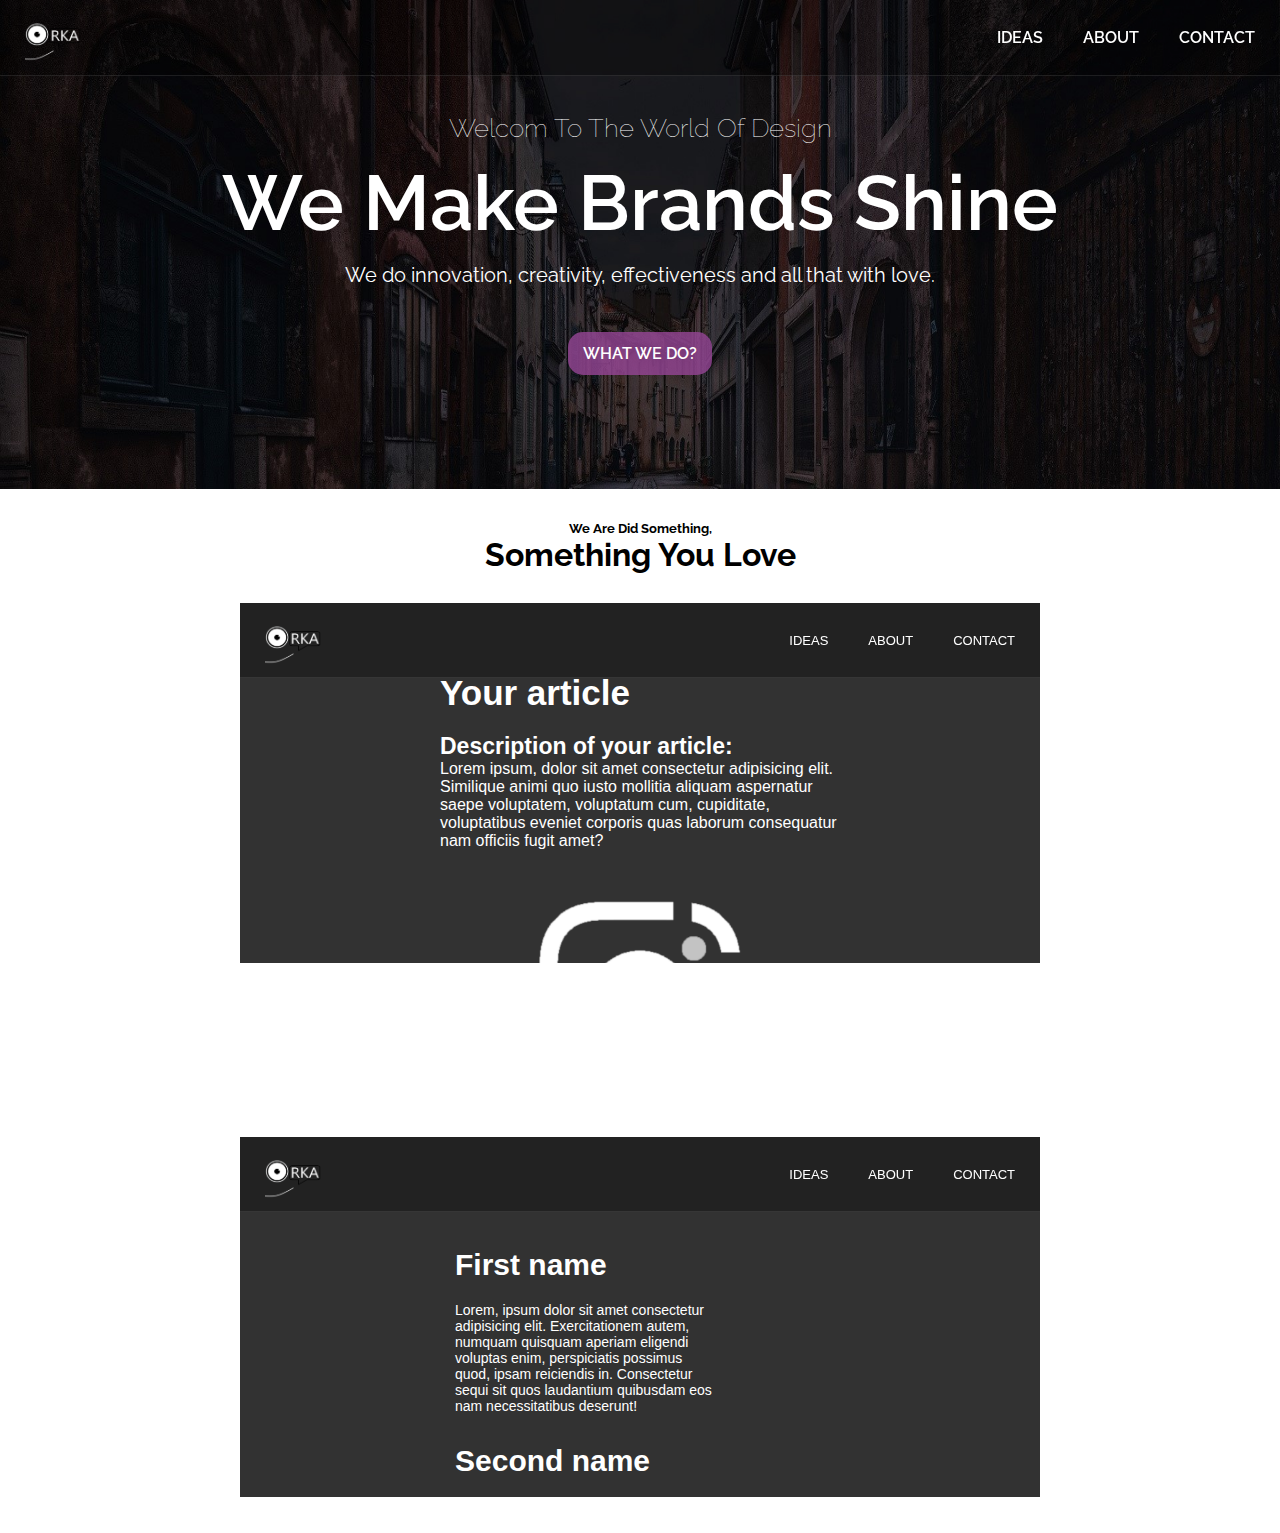
<file: index.html>
<!DOCTYPE html>
<html lang="en">
<head>
    <link rel="stylesheet" href="style.css">
    <link rel="preconnect" href="https://fonts.googleapis.com">
    <link rel="preconnect" href="https://fonts.gstatic.com" crossorigin>
    <link href="https://fonts.googleapis.com/css2?family=Raleway:wght@300&display=swap" rel="stylesheet">
    <meta charset="UTF-8">
    <title>orka</title>
</head>
<body class="body">
    <header class="hed">
        <a href="/index.html"> <img src="/images/logo.png" alt="logo" width="57px"> </a>
        <div class="upper tezak centar">
            <a href="ideas.html">ideas</a>
            <a href="/about.html">about</a>
            <a href="/contact.html">contact</a>
        </div>
    </header>
    <main class="centar-kol">
        <img src="/images/bg.jpg" alt="bg" height="100%" class="bg">
        <h5 class="lak">Welcom To The World Of Design</h5>
        <h1 class="tezak">We Make Brands Shine</h1>
        <p>We do innovation, creativity, effectiveness and all that with love.</p>
        <a href="/ideas.html" class="button tezak upper">What we do?</a>
    </main>
    <div class="dole">
        
    </div>

    <div class="artikli">
        <h5 class="crni">We Are Did Something,</h5>
        <h1>Something You Love</h1>
        <div class="frame">
            <iframe src="/ideas.html" frameborder="0"></iframe>
            <iframe src="/contact.html" frameborder="0"></iframe>
        </div>
    </div>
</body>
</html>
</file>
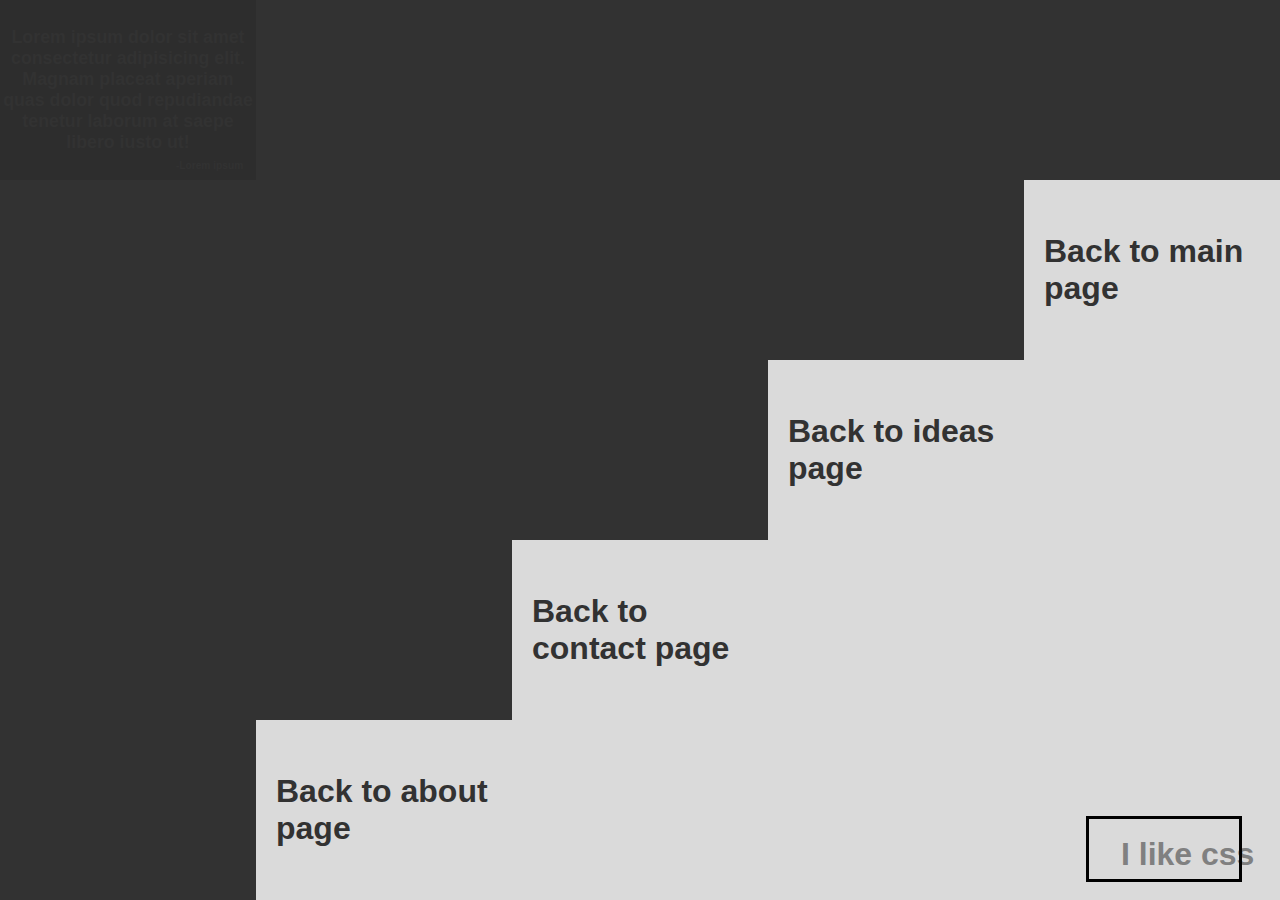
<file: about.html>
<!DOCTYPE html>
<html lang="en">
<head>
    <link rel="stylesheet" href="style.css">
    <meta charset="UTF-8">
    <meta http-equiv="X-UA-Compatible" content="IE=edge">
    <meta name="viewport" content="width=device-width, initial-scale=1.0">
    <title>About us</title>
</head>
<body>
    <div class="about-grid">
        <div class="about-grid-box">
        <div class="box-1 relative centar">
                <h3>Lorem ipsum dolor sit amet consectetur adipisicing elit. Magnam placeat aperiam quas dolor quod repudiandae tenetur laborum at saepe libero iusto ut!</h3>                <h6>-Lorem ipsum</h6>
            </div>
        </div>
        <div class="about-grid-box"></div>
        <div class="about-grid-box">
        <div class="box-1 relative centar">
                <h3>Lorem ipsum dolor sit amet consectetur adipisicing elit. Magnam placeat aperiam quas dolor quod repudiandae tenetur laborum at saepe libero iusto ut!</h3>                <h6>-Lorem ipsum</h6>
            </div>
        </div>
        <div class="about-grid-box"></div>
        <div class="about-grid-box">
        <div class="box-1 relative centar">
                <h3>Lorem ipsum dolor sit amet consectetur adipisicing elit. Magnam placeat aperiam quas dolor quod repudiandae tenetur laborum at saepe libero iusto ut!</h3>                <h6>-Lorem ipsum</h6>
            </div>
        </div>
        <!--kraj prvog reda-->
        <div class="about-grid-box"></div>
        <div class="about-grid-box">
        <div class="box-1 relative centar">
                <h3>Lorem ipsum dolor sit amet consectetur adipisicing elit. Magnam placeat aperiam quas dolor quod repudiandae tenetur laborum at saepe libero iusto ut!</h3>                <h6>-Lorem ipsum</h6>
            </div>
        </div>
        <div class="about-grid-box"></div>
        <div class="about-grid-box">
        <div class="box-1 relative centar">
                <h3>Lorem ipsum dolor sit amet consectetur adipisicing elit. Magnam placeat aperiam quas dolor quod repudiandae tenetur laborum at saepe libero iusto ut!</h3>                <h6>-Lorem ipsum</h6>
            </div>
        </div>
        <div class="gray centar"> <a href="/index.html"> <h1>Back to main page</h1> </a></div>
        <!--kraj drugog reda-->
        <div class="about-grid-box">
        <div class="box-1 relative centar">
                <h3>Lorem ipsum dolor sit amet consectetur adipisicing elit. Magnam placeat aperiam quas dolor quod repudiandae tenetur laborum at saepe libero iusto ut!</h3>                <h6>-Lorem ipsum</h6>
            </div>
        </div>
        <div class="about-grid-box"></div>
        <div class="about-grid-box">
        <div class="box-1 relative centar">
                <h3>Lorem ipsum dolor sit amet consectetur adipisicing elit. Magnam placeat aperiam quas dolor quod repudiandae tenetur laborum at saepe libero iusto ut!</h3>                <h6>-Lorem ipsum</h6>
            </div>
        </div>
        <div class="gray centar"> <a href="/ideas.html"> <h1>Back to ideas page</h1> </a></div>
        <div class="gray"></div>
            <!--kraj treceg reda-->
        <div class="about-grid-box"></div>
        <div class="about-grid-box">
        <div class="box-1 relative centar">
                <h3>Lorem ipsum dolor sit amet consectetur adipisicing elit. Magnam placeat aperiam quas dolor quod repudiandae tenetur laborum at saepe libero iusto ut!</h3>                <h6>-Lorem ipsum</h6>
            </div>
        </div>
        <div class="gray centar"> <a href="/contact.html"> <h1>Back to contact page</h1> </a></div>
        <div class="gray"></div>
        <div class="gray"></div>
        <!--kraj cetvrtog reda-->
        <div class="about-grid-box">
        <div class="box-1 relative centar">
                <h3>Lorem ipsum dolor sit amet consectetur adipisicing elit. Magnam placeat aperiam quas dolor quod repudiandae tenetur laborum at saepe libero iusto ut!</h3>                <h6>-Lorem ipsum</h6> 
            </div>
        </div>
        <div class="gray centar"> <a href="/ideas.html"> <h1>Back to about page</h1> </a></div>
        <div class="gray"></div>
        <div class="gray"></div>
        <div class="gray relative">   
            <div class="like tezak">I like css</div>
            <div class="like-border"></div>
        </div>
   </div>
</body>
</html>
</file>
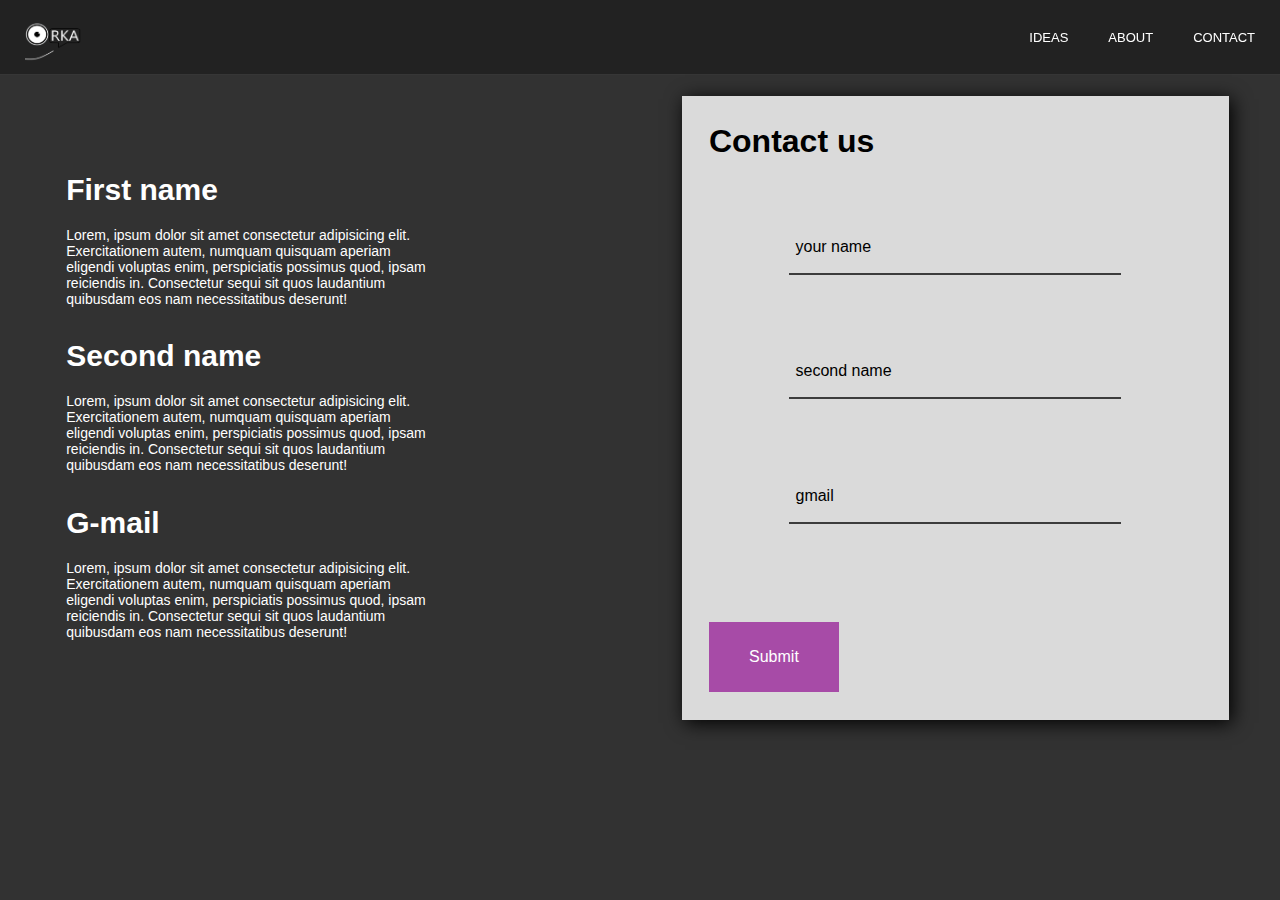
<file: contact.html>
<!DOCTYPE html>
<html lang="en">
<head>
    <link rel="stylesheet" href="style.css">
    <meta charset="UTF-8">
    <meta http-equiv="X-UA-Compatible" content="IE=edge">
    <meta name="viewport" content="width=device-width, initial-scale=1.0">
    <title>Contacts</title>
</head>
<body class="black">
    <header class="hed">
        <a href="/index.html"> <img src="images/logo.png" alt="logo" width="57px"> </a>
        <div class="upper tezak centar">
            <a href="ideas.html">ideas</a>
            <a href="/about.html">about</a>
            <a href="/contact.html">contact</a>
        </div>
    </header>
    <div class="contact">
        <div class="contact-box inf">
            <div class="how">
                <h1>First name</h1>
                <p>Lorem, ipsum dolor sit amet consectetur adipisicing elit. Exercitationem autem, numquam quisquam aperiam eligendi voluptas enim, perspiciatis possimus quod, ipsam reiciendis in. Consectetur sequi sit quos laudantium quibusdam eos nam necessitatibus deserunt!</p>
            </div>
            <div class="how">
                <h1>Second name</h1>
                <p>Lorem, ipsum dolor sit amet consectetur adipisicing elit. Exercitationem autem, numquam quisquam aperiam eligendi voluptas enim, perspiciatis possimus quod, ipsam reiciendis in. Consectetur sequi sit quos laudantium quibusdam eos nam necessitatibus deserunt!</p>
            </div>
            <div class="how">
                <h1>G-mail</h1>
                <p>Lorem, ipsum dolor sit amet consectetur adipisicing elit. Exercitationem autem, numquam quisquam aperiam eligendi voluptas enim, perspiciatis possimus quod, ipsam reiciendis in. Consectetur sequi sit quos laudantium quibusdam eos nam necessitatibus deserunt!</p>
            </div>
        </div>
        <form action="" class="contact-box white">
            <h1 class="poz">Contact us</h1>            
                <input type="text" value=" your name">
                <input type="text" value=" second name">
                <input type="text" value=" gmail">
                <input type="submit" class="contact-button centar lak poz">
        </form>
        
    </div>
</body>
</html>
</file>
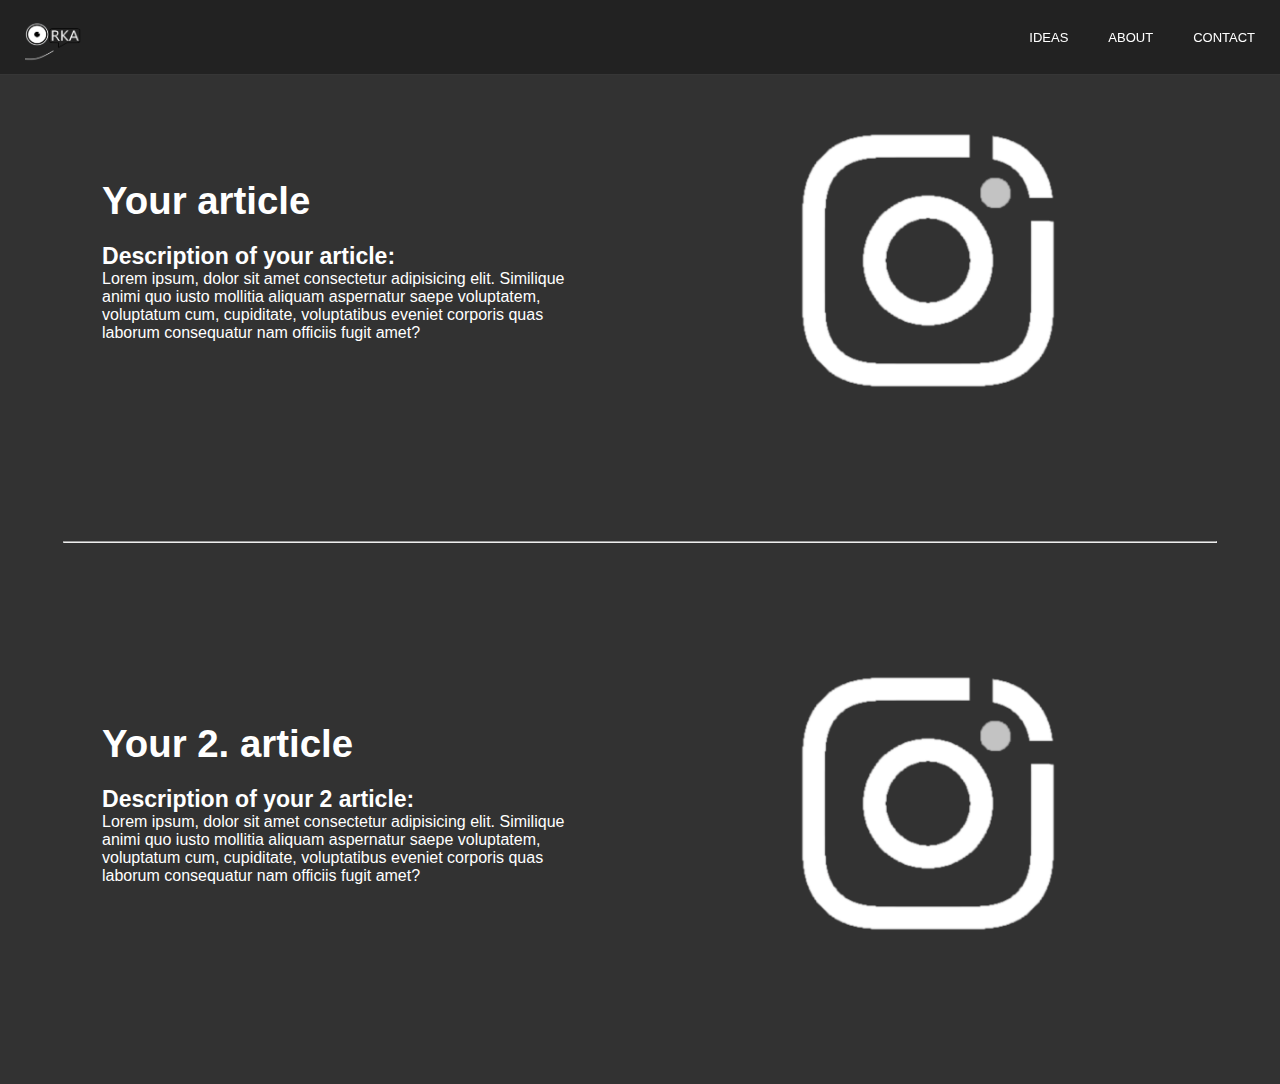
<file: ideas.html>
<!DOCTYPE html>
<html lang="en">
<head>
    <link rel="stylesheet" href="style.css">
    <meta charset="UTF-8">
    <meta http-equiv="X-UA-Compatible" content="IE=edge">
    <meta name="viewport" content="width=device-width, initial-scale=1.0">
    <title>Ideas</title>
</head>
<body class="black">
    <header class="hed">
        <a href="/index.html"> <img src="/images/logo.png" alt="logo" width="57px"> </a>
        <div class="upper centar">
            <a href="ideas.html">ideas</a>
            <a href="/about.html">about</a>
            <a href="/contact.html">contact</a>
        </div>
    </header>

    <div class="artikl-patern">
        <div class="artikl-info">
            <h1>Your article</h1>
            <h3>Description of your article:</h3>
            <p>Lorem ipsum, dolor sit amet consectetur adipisicing elit. Similique animi quo iusto mollitia aliquam aspernatur saepe voluptatem, voluptatum cum, cupiditate, voluptatibus eveniet corporis quas laborum consequatur nam officiis fugit amet?</p>
        </div>
        <img src="/images/insta.png" alt="slika" class="slika-artikla">
    </div>
    <hr class="lajna">
    <div class="artikl-patern">
        <div class="artikl-info">
            <h1>Your 2. article</h1>
            <h3>Description of your 2 article:</h3>
            <p>Lorem ipsum, dolor sit amet consectetur adipisicing elit. Similique animi quo iusto mollitia aliquam aspernatur saepe voluptatem, voluptatum cum, cupiditate, voluptatibus eveniet corporis quas laborum consequatur nam officiis fugit amet?</p>
        </div>
        <img src="/images/insta.png" alt="slika" class="slika-artikla">
    </div>

</body>
</html>
</file>
<file: style.css>
*{
    margin: 0;
    font-family: 'Raleway', sans-serif;
    color: white;
}
body{
    background-color: rgb(218, 218, 218);
}
iframe{
    min-width: clamp(450px, 70%, 800px);
    height: clamp(250px, 40vh, 1000px);
    margin: 10px;
    transition: 0.3s;
    margin-bottom: 4vh;
}
iframe:hover{
    box-shadow: 0.3px 4px 5px rgb(50, 50, 50);;
}
.black{
    background-color: rgb(50, 50, 50);
}
.body{
    background-color: rgb(255, 255, 255);
    position: relative;
}
.relative{
    position: relative;
}
a{
    text-decoration: none;
    padding: 2px 20px;
    transition: 0.4s;
    font-size: clamp(16px, 0.8vw, 20px);
}
.lak{
    font-weight: 100;
}
.tezak{
    font-weight: 600;
}
.upper{
    text-transform: uppercase;
}
.hed{
    display: flex;
    justify-content: space-between;
    align-items: center;
    gap: 15px;
}
.centar-kol{
    display: flex;
    flex-direction: column;
    justify-content: center;
    align-items: center;
    gap: 15px;
}
.centar{
    display: flex;
    align-items: center;
    justify-content: center;
}
header{
    padding: 5px;
    background-color: rgba(0, 0, 0, 0.3);
    border-bottom: 1px solid rgba(128, 128, 128, 0.2);
    position: fixed;
    inset: 0 0 auto 0;
    z-index: 3;
}
header a:hover{
    color: rgb(210, 100, 210);
}
.bg{
    width: 100%;
    position: absolute;
    inset: 0;
    z-index: -3;
}
main{
    height: clamp(460px, 50vh, 600px);
    text-align: center;
    position: relative;
    padding-top: 1.8rem;
}
* ::selection {
    background: #c958b5;
    color: #000;
}
main h1,h5,p{
    color: white;
}
main p{
    font-size: clamp(15px, 2vw, 20px);
}
main h1{
    font-size: clamp(70px, 6vw, 90px);
}
main h5{
    font-size: clamp(20px, 2vw, 40px);
}
.button{
    background-color: rgba(150, 70, 150, 0.8);
    border-radius: 15px;
    padding: 12px;
    margin: 30px;
    width: clamp(12ch, 9%, 20ch);
    transition: 0.5s;
}
.button:hover{
    background-color: rgba(150, 70, 150);
    box-shadow: 0px 4px 5px rgb(0, 0, 0);
}
.artikli{
    height: 40vh;
    width: 100%;
    margin-top: 2rem;
    flex-wrap: wrap;
}
.artikli h1,h6, .crni{
    color: black;
    text-align: center;
}
.frame{
    display: flex;
    justify-content: center;
    align-items: center;
    flex-wrap: wrap;
    gap: 10vw;
    margin-top: 20px;
}
.artikl-patern{
    display: flex;
    flex-wrap: wrap;
    justify-content: space-around;
    align-items: center;
    width: 90%;
    min-height: 40vh;
    margin: 10vh auto;
    margin-top: 70px;
}
.artikl-info{
    width: clamp(350px, 50vw, 500px);
}
.artikl-info h1{
    font-size: clamp(35px, 3vw, 60px);
    padding-bottom: 20px;
}
.artikl-info h3{
    font-size: clamp(23px, 1.8vw, 50px);
}
.slika-artikla{
    width: clamp(370px, 50vw, 500px);
}
.lajna{
    width: 90%;
    margin: 0 auto;
}

.about-grid{
    display: grid;
    grid-template-columns: repeat(5, 1fr);
    grid-template-rows: repeat(5, clamp( 180px, 20vh, 360px));
    height: 100vh;
    min-width: 1200px;   
}
.about-grid-box{
    background-color: rgb(50, 50, 50);
    transition: 0.4s;
}
.box-1 h3,h6{
    color: rgb(50, 50, 50);
}
.box-1{
    width: 100%;
    height: 100%;
    text-align: center;
    font-size: clamp(4px, 95%, 45px);
}
.box-1 h6{
    position: absolute;
    inset: auto 5% 5% auto;
}
.gray{
    transition: 0.9s;
}
.gray h1{
    color: rgb(50, 50, 50);
}
.gray:hover{
    background-color: rgb(230, 225, 235);
}
.about-grid-box:hover{
    background-color: rgb(45, 45, 45);
}
.about-grid-box:active{
    background-color: rgba(90, 90, 90, 0);
}
.like{
    position: absolute;
    inset: auto 10% 15% auto;
    color: gray;
    font-size: xx-large;
}
.like-border{
    position: absolute;
    inset: auto 15% 10% auto;
    width: 150px;
    height: 60px;
    border: 3px solid black;
}
.contact{
    display: flex;
    justify-content: space-evenly;
    align-items: center;
    flex-wrap: wrap;
    padding: 5rem 2rem;
    gap: 3rem;
}
.black a{
    font-size: clamp(13px, 0.8vw, 20px);
    font-weight: 500;
}
.contact-box{
    width: clamp(400px, 45%, 1000px);
    min-height: 500px;
    margin: 1rem;
}
.poz{
    color: black;
    margin: 5%;
}
.white{
    background-color: rgb(218, 218, 218);
    box-shadow: 3px 3px 18px black;
    display: grid;
    grid-template-rows: repeat(5, 1fr);
}
.contact-button{
    width: 130px;
    height: 70px;
    background-color: rgb(167, 75, 167);
    color: white;
    border: none;
}
.how{
    margin: 15px;
}
.inf{
    display: grid;
    grid-template-rows: repeat(3, 1fr);
}
.inf h1{
    padding-bottom: 20px;
    font-size: clamp(30px, 2vw, 50px);
}
.inf p{
    font-size: clamp(14px, 0.81vw, 24px);
    width: 70%;
}
input{
    border: none;
    border-bottom: solid 2px rgb(60, 60, 60);
    width: 60%;
    height: 40%;
    background-color: rgb(218, 218, 218);
    margin: 0 auto;
    color: black;
    font-size: medium;
    transition: 0.4s;
}
input:hover{
    background-color: rgb(180, 180, 180);
}
input:active{
    background-color: rgb(160, 160, 160);
}
</file>
